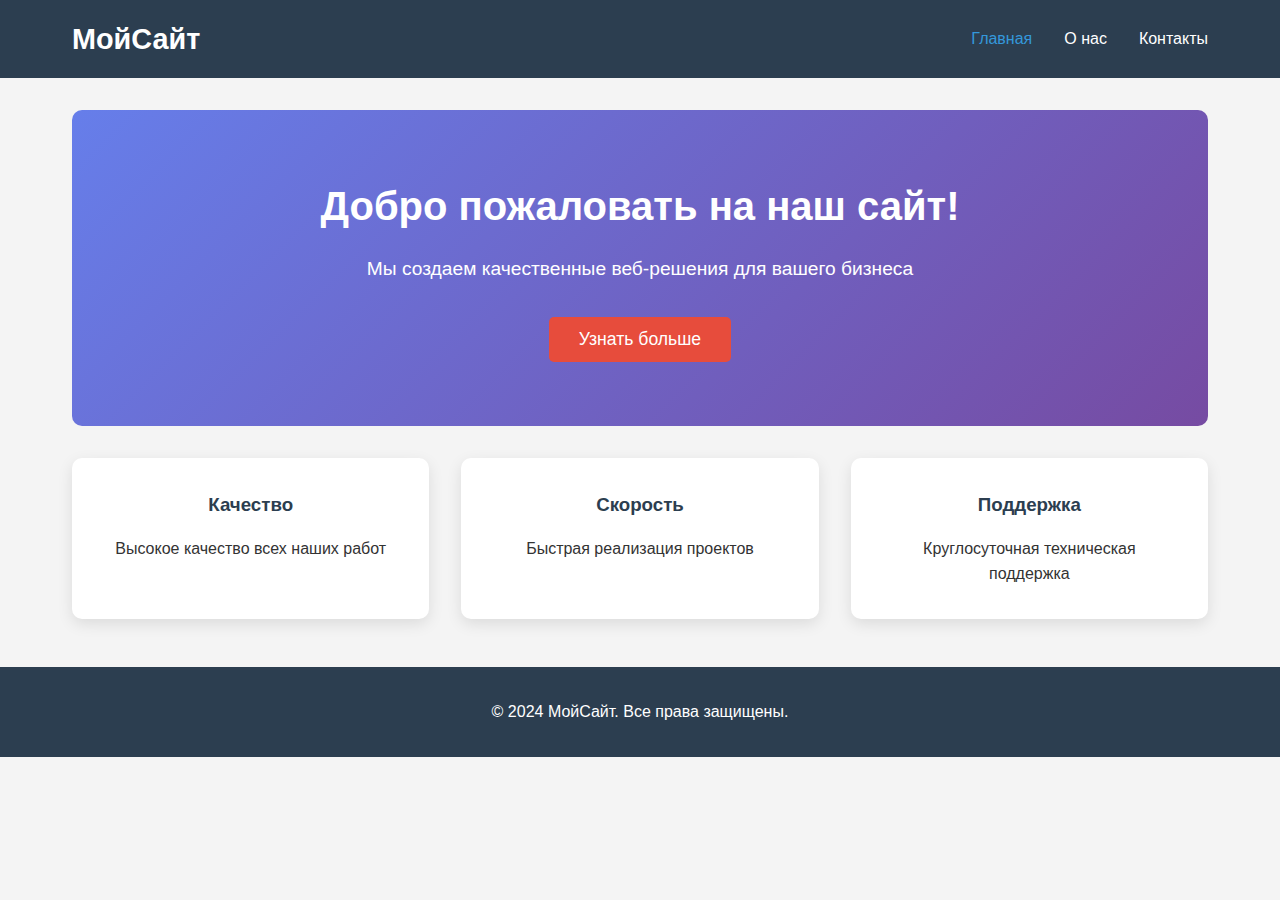
<file: index.html>
<!DOCTYPE html>
<html lang="ru">
<head>
    <meta charset="UTF-8">
    <meta name="viewport" content="width=device-width, initial-scale=1.0">
    <title>Главная - Мой Сайт</title>
    <link rel="stylesheet" href="style.css">
</head>
<body>
    <header>
        <nav>
            <div class="logo">
                <h1>МойСайт</h1>
            </div>
            <ul class="nav-links">
                <li><a href="index.html" class="active">Главная</a></li>
                <li><a href="about.html">О нас</a></li>
                <li><a href="contact.html">Контакты</a></li>
            </ul>
        </nav>
    </header>

    <main>
        <section class="hero">
            <h2>Добро пожаловать на наш сайт!</h2>
            <p>Мы создаем качественные веб-решения для вашего бизнеса</p>
            <button class="cta-button">Узнать больше</button>
        </section>

        <section class="features">
            <div class="feature">
                <h3>Качество</h3>
                <p>Высокое качество всех наших работ</p>
            </div>
            <div class="feature">
                <h3>Скорость</h3>
                <p>Быстрая реализация проектов</p>
            </div>
            <div class="feature">
                <h3>Поддержка</h3>
                <p>Круглосуточная техническая поддержка</p>
            </div>
        </section>
    </main>

    <footer>
        <p>&copy; 2024 МойСайт. Все права защищены.</p>
    </footer>
</body>
</html>
</file>
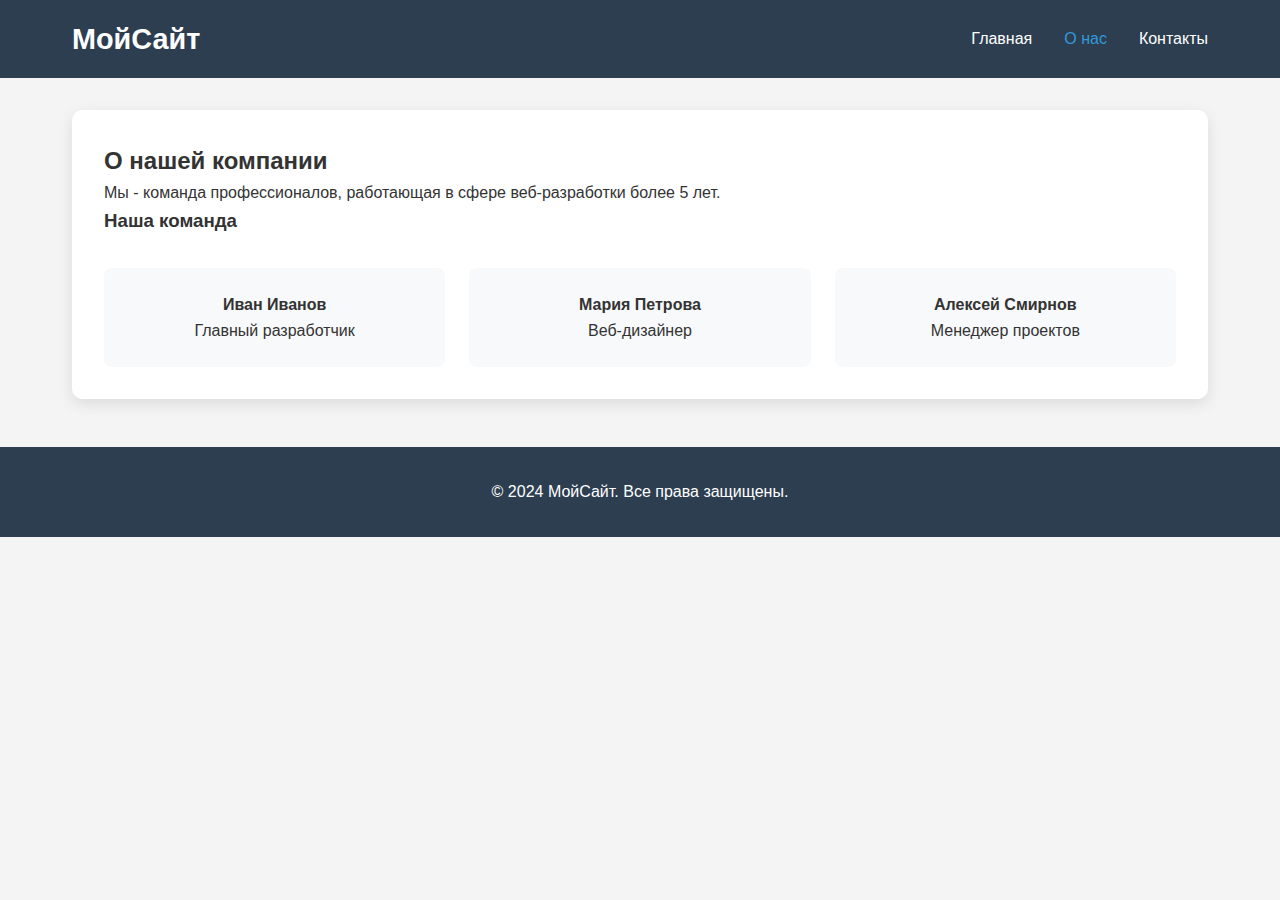
<file: about.html>
<!DOCTYPE html>
<html lang="ru">
<head>
    <meta charset="UTF-8">
    <meta name="viewport" content="width=device-width, initial-scale=1.0">
    <title>О нас - Мой Сайт</title>
    <link rel="stylesheet" href="style.css">
</head>
<body>
    <header>
        <nav>
            <div class="logo">
                <h1>МойСайт</h1>
            </div>
            <ul class="nav-links">
                <li><a href="index.html">Главная</a></li>
                <li><a href="about.html" class="active">О нас</a></li>
                <li><a href="contact.html">Контакты</a></li>
            </ul>
        </nav>
    </header>

    <main>
        <section class="about">
            <h2>О нашей компании</h2>
            <p>Мы - команда профессионалов, работающая в сфере веб-разработки более 5 лет.</p>
            
            <div class="team">
                <h3>Наша команда</h3>
                <div class="team-members">
                    <div class="member">
                        <h4>Иван Иванов</h4>
                        <p>Главный разработчик</p>
                    </div>
                    <div class="member">
                        <h4>Мария Петрова</h4>
                        <p>Веб-дизайнер</p>
                    </div>
                    <div class="member">
                        <h4>Алексей Смирнов</h4>
                        <p>Менеджер проектов</p>
                    </div>
                </div>
            </div>
        </section>
    </main>

    <footer>
        <p>&copy; 2024 МойСайт. Все права защищены.</p>
    </footer>
</body>
</html>
</file>
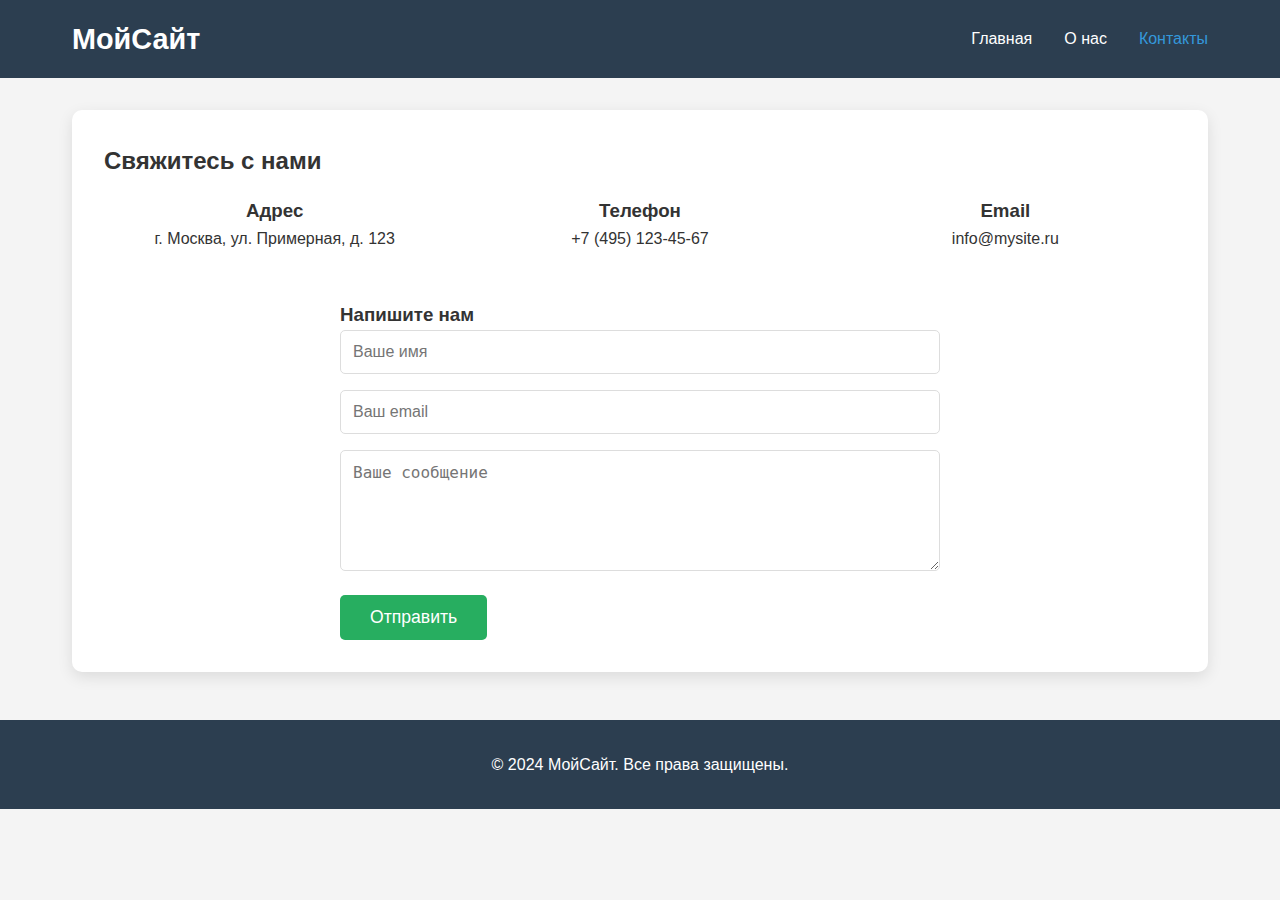
<file: contact.html>
<!DOCTYPE html>
<html lang="ru">
<head>
    <meta charset="UTF-8">
    <meta name="viewport" content="width=device-width, initial-scale=1.0">
    <title>Контакты - Мой Сайт</title>
    <link rel="stylesheet" href="style.css">
</head>
<body>
    <header>
        <nav>
            <div class="logo">
                <h1>МойСайт</h1>
            </div>
            <ul class="nav-links">
                <li><a href="index.html">Главная</a></li>
                <li><a href="about.html">О нас</a></li>
                <li><a href="contact.html" class="active">Контакты</a></li>
            </ul>
        </nav>
    </header>

    <main>
        <section class="contact">
            <h2>Свяжитесь с нами</h2>
            
            <div class="contact-info">
                <div class="info-item">
                    <h3>Адрес</h3>
                    <p>г. Москва, ул. Примерная, д. 123</p>
                </div>
                <div class="info-item">
                    <h3>Телефон</h3>
                    <p>+7 (495) 123-45-67</p>
                </div>
                <div class="info-item">
                    <h3>Email</h3>
                    <p>info@mysite.ru</p>
                </div>
            </div>

            <form class="contact-form">
                <h3>Напишите нам</h3>
                <input type="text" placeholder="Ваше имя" required>
                <input type="email" placeholder="Ваш email" required>
                <textarea placeholder="Ваше сообщение" rows="5" required></textarea>
                <button type="submit">Отправить</button>
            </form>
        </section>
    </main>

    <footer>
        <p>&copy; 2024 МойСайт. Все права защищены.</p>
    </footer>
</body>
</html>
</file>
<file: style.css>
* {
    margin: 0;
    padding: 0;
    box-sizing: border-box;
}

body {
    font-family: 'Arial', sans-serif;
    line-height: 1.6;
    color: #333;
    background-color: #f4f4f4;
}

/* Header */
header {
    background: #2c3e50;
    color: white;
    padding: 1rem 0;
}

nav {
    display: flex;
    justify-content: space-between;
    align-items: center;
    max-width: 1200px;
    margin: 0 auto;
    padding: 0 2rem;
}

.logo h1 {
    font-size: 1.8rem;
}

.nav-links {
    display: flex;
    list-style: none;
}

.nav-links li {
    margin-left: 2rem;
}

.nav-links a {
    color: white;
    text-decoration: none;
    transition: color 0.3s;
}

.nav-links a:hover,
.nav-links a.active {
    color: #3498db;
}

/* Main content */
main {
    max-width: 1200px;
    margin: 2rem auto;
    padding: 0 2rem;
}

/* Hero section */
.hero {
    text-align: center;
    padding: 4rem 0;
    background: linear-gradient(135deg, #667eea 0%, #764ba2 100%);
    color: white;
    border-radius: 10px;
    margin-bottom: 2rem;
}

.hero h2 {
    font-size: 2.5rem;
    margin-bottom: 1rem;
}

.hero p {
    font-size: 1.2rem;
    margin-bottom: 2rem;
}

.cta-button {
    background: #e74c3c;
    color: white;
    padding: 12px 30px;
    border: none;
    border-radius: 5px;
    font-size: 1.1rem;
    cursor: pointer;
    transition: background 0.3s;
}

.cta-button:hover {
    background: #c0392b;
}

/* Features section */
.features {
    display: grid;
    grid-template-columns: repeat(auto-fit, minmax(300px, 1fr));
    gap: 2rem;
    margin-bottom: 3rem;
}

.feature {
    background: white;
    padding: 2rem;
    border-radius: 10px;
    text-align: center;
    box-shadow: 0 5px 15px rgba(0,0,0,0.1);
}

.feature h3 {
    color: #2c3e50;
    margin-bottom: 1rem;
}

/* About page */
.about {
    background: white;
    padding: 2rem;
    border-radius: 10px;
    box-shadow: 0 5px 15px rgba(0,0,0,0.1);
}

.team-members {
    display: grid;
    grid-template-columns: repeat(auto-fit, minmax(250px, 1fr));
    gap: 1.5rem;
    margin-top: 2rem;
}

.member {
    background: #f8f9fa;
    padding: 1.5rem;
    border-radius: 8px;
    text-align: center;
}

/* Contact page */
.contact {
    background: white;
    padding: 2rem;
    border-radius: 10px;
    box-shadow: 0 5px 15px rgba(0,0,0,0.1);
}

.contact-info {
    display: grid;
    grid-template-columns: repeat(auto-fit, minmax(250px, 1fr));
    gap: 1.5rem;
    margin-bottom: 2rem;
}

.info-item {
    text-align: center;
    padding: 1rem;
}

.contact-form {
    max-width: 600px;
    margin: 0 auto;
}

.contact-form input,
.contact-form textarea {
    width: 100%;
    padding: 12px;
    margin-bottom: 1rem;
    border: 1px solid #ddd;
    border-radius: 5px;
    font-size: 1rem;
}

.contact-form button {
    background: #27ae60;
    color: white;
    padding: 12px 30px;
    border: none;
    border-radius: 5px;
    cursor: pointer;
    font-size: 1.1rem;
}

.contact-form button:hover {
    background: #219a52;
}

/* Footer */
footer {
    background: #2c3e50;
    color: white;
    text-align: center;
    padding: 2rem 0;
    margin-top: 3rem;
}

/* Responsive design */
@media (max-width: 768px) {
    nav {
        flex-direction: column;
        text-align: center;
    }
    
    .nav-links {
        margin-top: 1rem;
    }
    
    .nav-links li {
        margin: 0 1rem;
    }
    
    .hero h2 {
        font-size: 2rem;
    }
}
</file>
